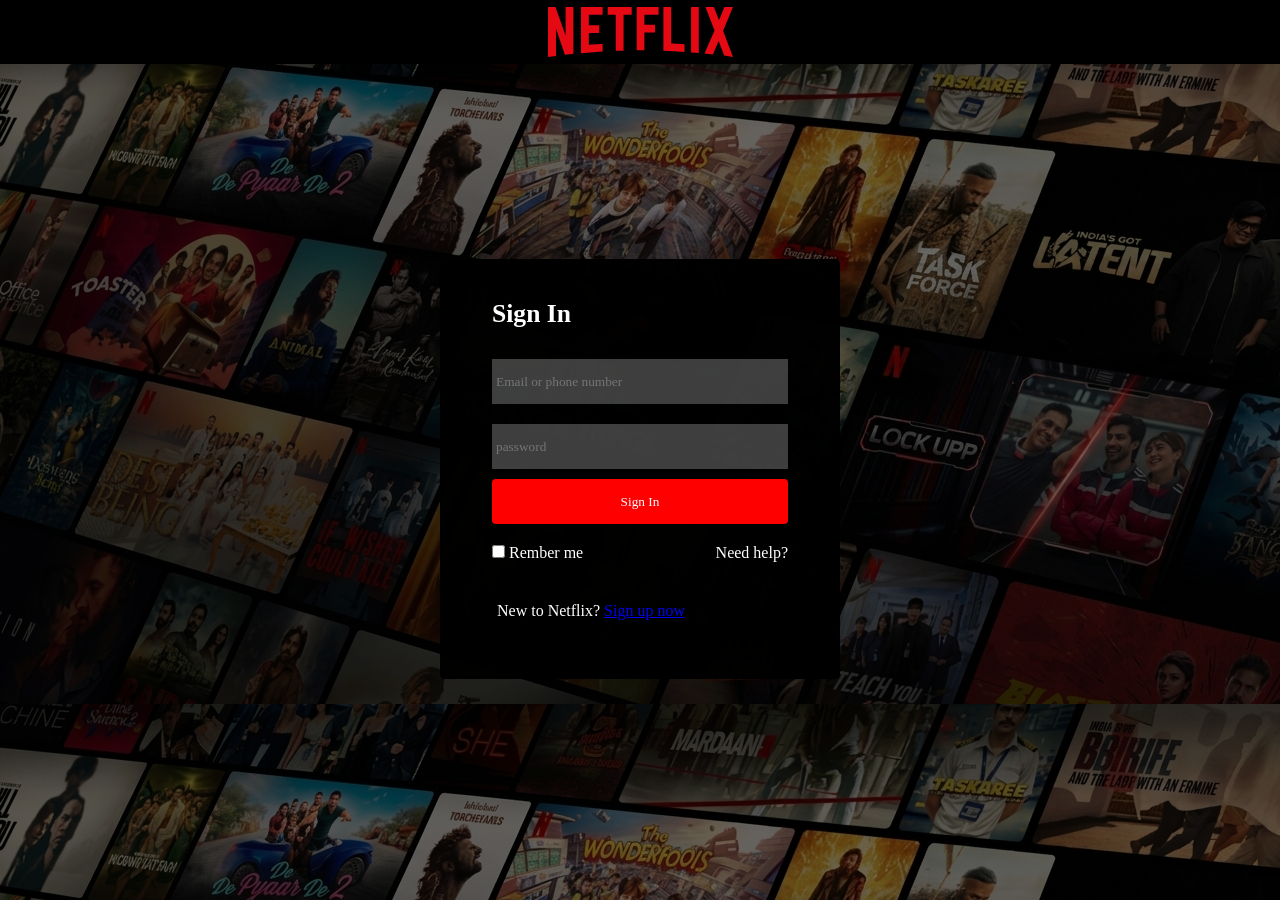
<file: signin.html>
<!DOCTYPE html>
<html lang="en">

<head>
    <meta charset="UTF-8">
    <meta name="viewport" content="width=device-width, initial-scale=1.0">
    <title>Netflix -sign in</title>


    <!-- google sans -->

    <link rel="preconnect" href="https://fonts.googleapis.com">
    <link rel="preconnect" href="https://fonts.gstatic.com" crossorigin>
    <link
        href="https://fonts.googleapis.com/css2?family=Google+Sans:ital,opsz,wght@0,17..18,400..700;1,17..18,400..700&family=Martel+Sans:wght@200;300;400;600;700;800;900&display=swap"
        rel="stylesheet">


    <style>
        * {
            padding: 0;
            margin: 0;
            box-sizing: border-box;
            font-family: 'google sans';
        }



        body {
            background: url(./assets/hero-section-bg.png);
            /* background-size:fit; */
        }

        .container {
            width: 80%;
            margin: 0 auto;
        }



        .wrapper {
            width: 100%;
            height: 100vh;
            background-color: rgba(0, 0, 0, 0.425);
        }

        /* header starts */


        header {
            display: flex;
            justify-content: center;
            padding: 7px;
            background-color: black;
        }

        header img {
            height: 50px;
        }

        /* header ends */


        /* main starts */

        main {
            display: flex;
            justify-content: center;
            align-items: center;
            height: 90%;
        }

        .form {
            color: white;
            background-color: rgba(0, 0, 0, 0.986);
            width: 400px;
            height: 420px;
            padding: 20px 15px;
            border-radius: 5px;
        }

        .form input[type='text'],
        [type='password'] {
            width: 100%;
            background-color: rgba(128, 128, 128, 0.486);
            border: none;
            height: 45px;
            margin: 10px 0;
            padding: 0 4px;
        }

        .form button  a {
            text-decoration: none;
            color: white;
        }

        .form h3 {
            font-size: 1.6rem;
            margin: 20px 0;
        }

        .form button {
            background: red;
            border: none;
            width: 100%;
            height: 45px;
            color: white;
            margin-bottom: 20px;
            border-radius: 4px;
            transform: 0.3s all ease;

        }


        .form input[type='checkbox'] {
            accent-color: red;
        }

        .check {
            display: flex;
            justify-content: space-between;


        }

        .check+p {
            margin: 40px 5px;
        }

        /* main ends */


        /* hover effects */

        button:hover{
            transform: scale(1.02);
            background-color: rgba(255, 0, 0, 0.87);
        }



    </style>




</head>

<body>
    <div class="wrapper">

        <header>
            <img src="./assets/download.svg" type="svg" alt="netflix-logo">
        </header>


        <main>

            <div class="form">

                <div class="container">
                    <h3>Sign In</h3>

                    <input type="text" placeholder="Email or phone number">
                    <input type="password" placeholder="password">

                    <br>

                    <button><a href="./browse.html">Sign In</a></button>

                    <div class="check">
                        <div>
                            <input type="checkbox" id="remberme">
                            <label for="remberme">Rember me</label>
                        </div>

                        <p>Need help?</p>
                    </div>

                    <p>New to Netflix? <a href="./signup.html">Sign up now</a></p>
                </div>

            </div>




        </main>


    </div>





</body>

</html>
</file>
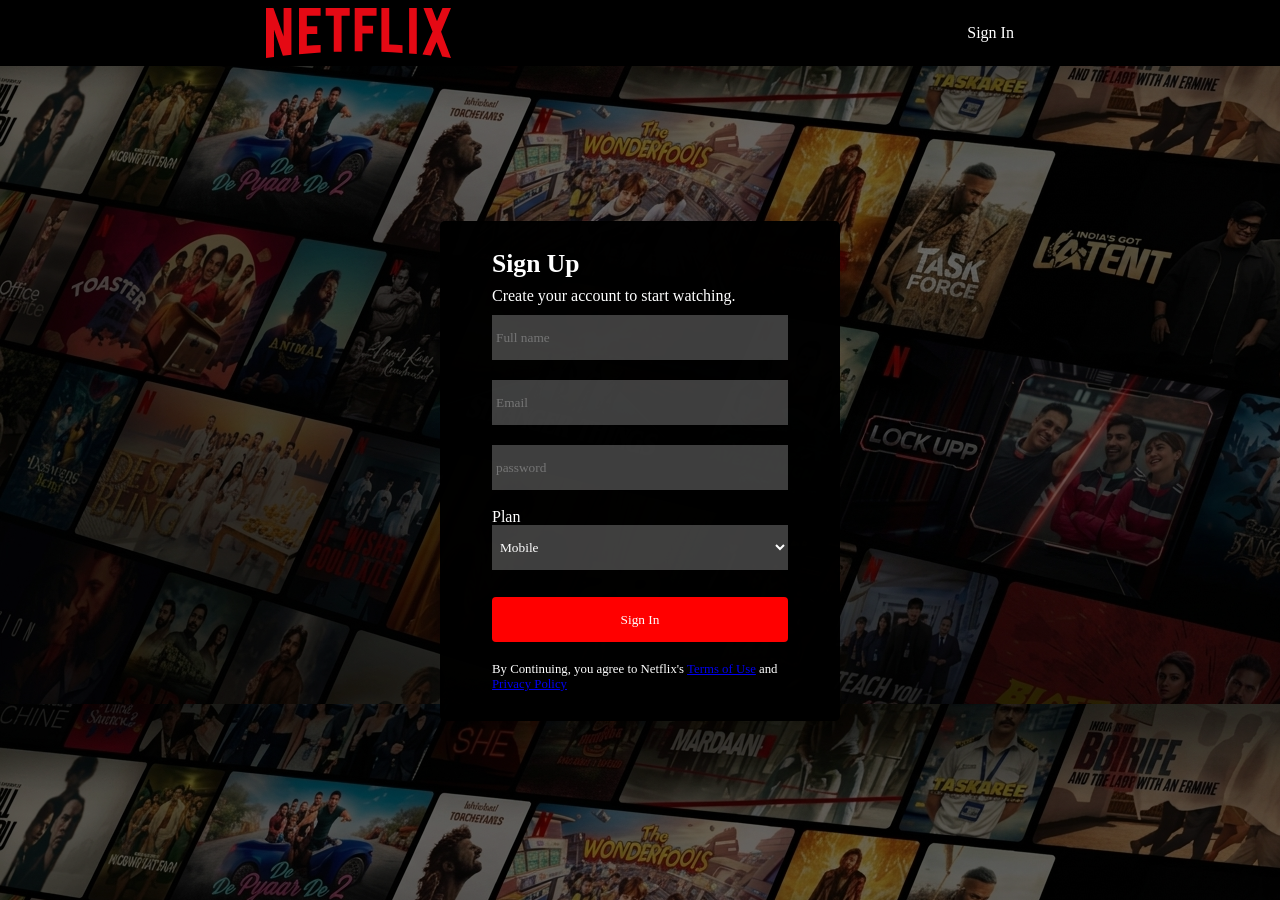
<file: signup.html>
<!DOCTYPE html>
<html lang="en">

<head>
    <meta charset="UTF-8">
    <meta name="viewport" content="width=device-width, initial-scale=1.0">
    <title>Netflix -sign up</title>


    <!-- google sans -->

    <link rel="preconnect" href="https://fonts.googleapis.com">
    <link rel="preconnect" href="https://fonts.gstatic.com" crossorigin>
    <link
        href="https://fonts.googleapis.com/css2?family=Google+Sans:ital,opsz,wght@0,17..18,400..700;1,17..18,400..700&family=Martel+Sans:wght@200;300;400;600;700;800;900&display=swap"
        rel="stylesheet">


    <style>
        * {
            padding: 0;
            margin: 0;
            box-sizing: border-box;
            font-family: 'google sans';
        }



        body {
            background: url(./assets/hero-section-bg.png);
            /* background-size:fit; */
        }

        .container {
            width: 80%;
            margin: 0 auto;
        }



        .wrapper {
            width: 100%;
            height: 100vh;
            background-color: rgba(0, 0, 0, 0.425);
        }

        /* header starts */


        header {
            display: flex;
            justify-content: space-around;
            align-items: center;
            padding: 8px;
            background-color: black;
            color: white;
        }

        header a {
            text-decoration: none;
            color: inherit;
        }

        header img {
            height: 50px;
        }

        /* header ends */


        /* main starts */

        main {
            display: flex;
            justify-content: center;
            align-items: center;
            height: 90%;
        }

        .form {
            color: white;
            background-color: rgba(0, 0, 0, 0.986);
            width: 400px;
            height: 500px;
            padding: 20px 15px;
            border-radius: 5px;
        }

        .form input[type='text'],
        [type='password'],
        [type='email'] {
            width: 100%;
            background-color: rgba(128, 128, 128, 0.486);
            border: none;
            height: 45px;
            margin: 10px 0;
            padding: 0 4px;
        }

        .form select {
            width: 100%;
            background-color: rgba(128, 128, 128, 0.486);
            border: none;
            height: 45px;
            margin: 7px 0;
            padding: 0 4px;
            color: white;
        }

        .form label{
            margin: 0;
            padding: 0;
            position: relative;
            top: 8px;
        }

        .form option{
            background-color: black;
        }
        .form h3 {
            font-size: 1.6rem;
            margin: 8px 0;
        }

        .form button {
            background: red;
            border: none;
            width: 100%;
            height: 45px;
            color: white;
            border-radius: 4px;
            margin: 20px 0;

        }
        
        button + p{
            font-size: 0.8rem;
        }

       

        /* main ends */
    </style>




</head>

<body>
    <div class="wrapper">

        <header>
            <img src="./assets/download.svg" type="svg" alt="netflix-logo">

            <a href="./signin.html">Sign In</a>
        </header>


        <main>

            <div class="form">

                <div class="container">
                    <h3>Sign Up</h3>
                    <p>Create your account to start watching.</p>

                    <input type="text" placeholder="Full name">
                    <input type="email" placeholder="Email">
                    <input type="password" placeholder="password">

                    <label for="plan">Plan</label>
                    <select name="" id="plan">
                        <option value="">Mobile</option>
                        <option value="">Basic</option>
                        <option value="">Standard</option>
                        <option value="">prmium</option>
                    </select>


                    <br>

                    <button>Sign In</button>
    
                      
                    <p>By Continuing, you agree to Netflix's <a href="#">Terms of Use</a> and <a href="#"> Privacy Policy </a> </p>
                  

                   
                </div>

            </div>




        </main>


    </div>





</body>

</html>
</file>
